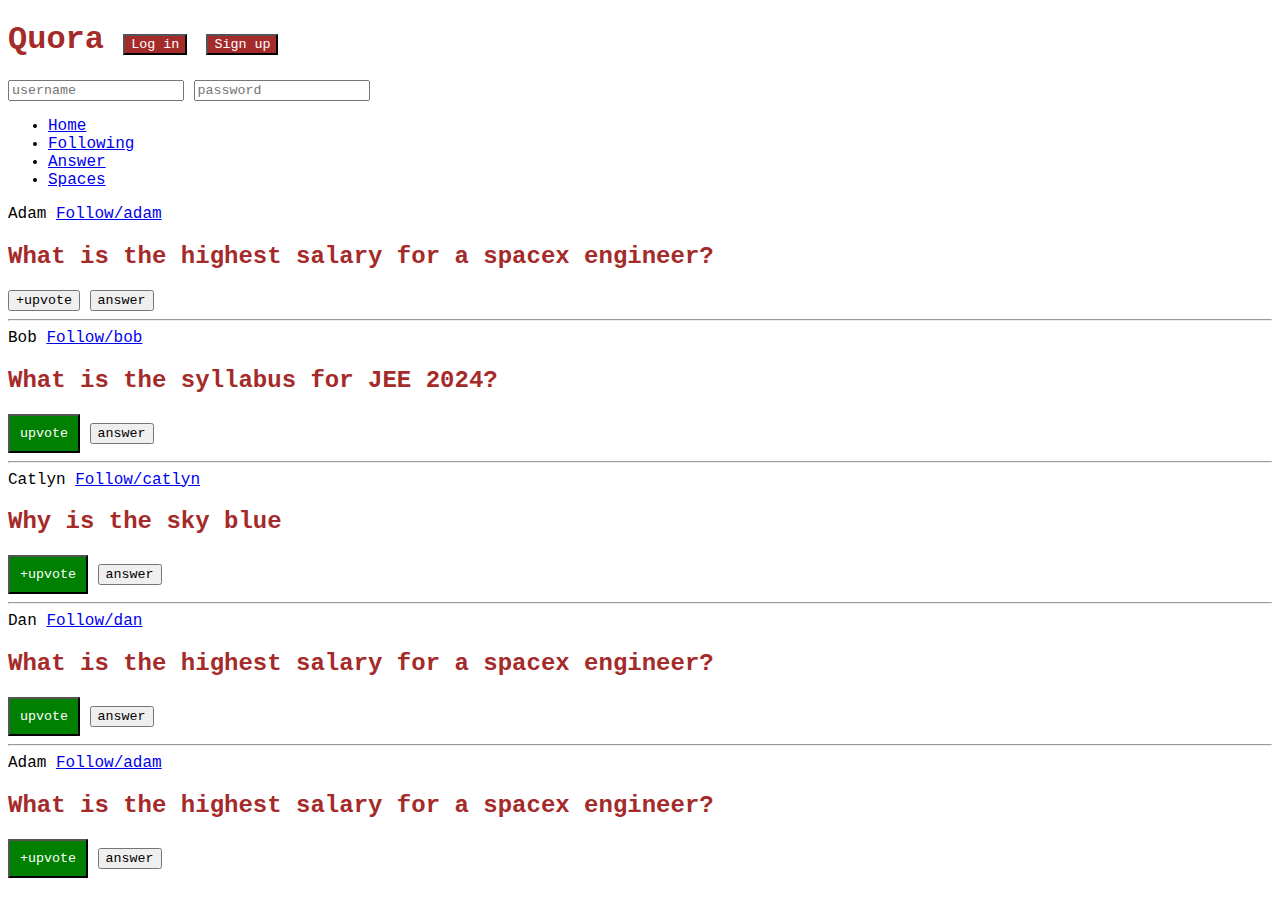
<file: index.html>
<!DOCTYPE html>
<html lang="en">
<head>
    <meta charset="UTF-8">
    <meta name="viewport" content="width=device-width, initial-scale=1.0">
    <title>CSS </title>
    <link rel="stylesheet" href="style.css">
</head>
<body>
    <header>
        <div>
            <span><h1><b>Quora</b></span>
            <button id="login">Log in</button>
            <button id="signin">Sign up</button>
        </div>
        <div>
            <input type="text" placeholder="username">
            <input type="password" placeholder="password">
        </div>
        <ul>
            <li><a href="#">Home</a></li>
            <li><a href="#">Following</a></li>
            <li><a href="#">Answer</a></li>
            <li><a href="#">Spaces</a></li>
        </ul>
    </header>
    <main>
        <div>
            Adam <a href="#">Follow/adam</a>
            <h2>What is the highest salary for a spacex engineer?</h2>
            <button>+upvote</button>
            <button>answer</button>
        </div>
        <hr>
        <div>
            Bob <a href="#">Follow/bob</a>
            <h2>What is the syllabus for JEE 2024?</h2>
            <button  class="upvote">upvote</button>
            <button>answer</button>
        </div>
        <hr>
        <div>
            Catlyn <a href="#">Follow/catlyn</a>
            <h2>Why is the sky blue</h2>
            <button class="upvote">+upvote</button>
            <button>answer</button>
        </div>
        <hr>
        <div>
            Dan <a href="#">Follow/dan</a>
            <h2>What is the highest salary for a spacex engineer?</h2>
            <button class="upvote">upvote</button>
            <button>answer</button>
        </div>
        <hr>
        <div>
            Adam <a href="#">Follow/adam</a>
            <h2>What is the highest salary for a spacex engineer?</h2>
            <button class="upvote">+upvote</button>
            <button>answer</button> 
        </div>

    </main>
</body>
</html>
</file>
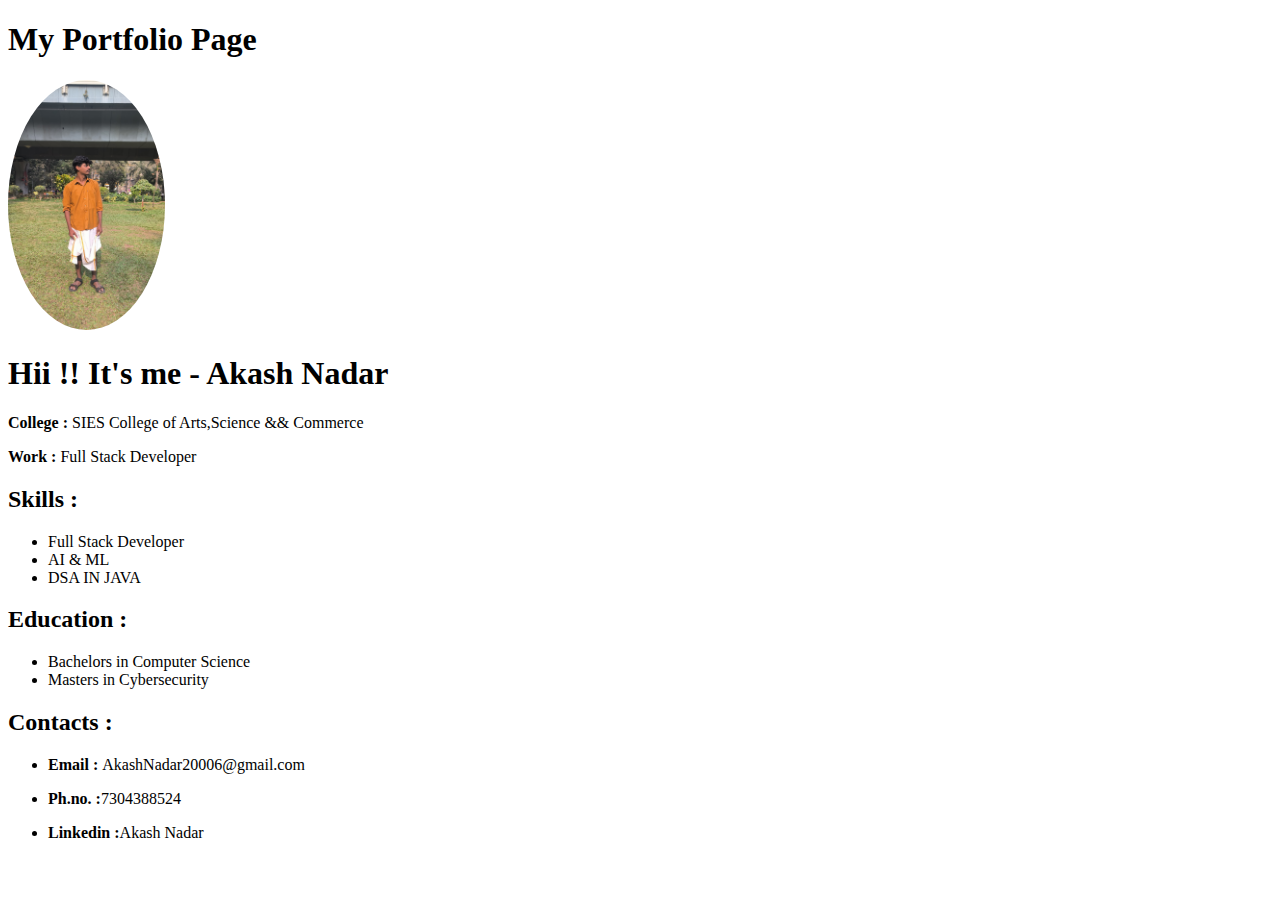
<file: classroom.html>
<!DOCTYPE html>
<html lang="en">
<head>
    <meta charset="UTF-8">
    <meta name="viewport" content="width=device-width, initial-scale=1.0">
    <title>Portfolio Page</title>
</head>
<body>
    <h1>My Portfolio Page</h1>
    <img src="me.jpg" height="250px" style="border-radius: 50%;">
    <p><h1>Hii !! It's me - Akash Nadar</h1></p>
    <p><b>College : </b>SIES College of Arts,Science && Commerce</p>
    <p><b>Work : </b>Full Stack Developer</p>
    
    <h2>Skills :</h2>
    <ul>
        <li>Full Stack Developer</li>
        <li>AI & ML</li>
        <li>DSA IN JAVA</li>
    </ul>

    <h2>Education :</h2>
    <ul>
        <li>Bachelors in Computer Science</li>
        <li>Masters in Cybersecurity</li>
    </ul>

    <h2>Contacts :</h2>
    <ul>
        <li><p><b>Email : </b>AkashNadar20006@gmail.com</p></li>
        <li><p><b>Ph.no. :</b>7304388524</p></li>
        <li><p><b>Linkedin :</b>Akash Nadar</p></li>
    </ul>
</body>
</html>
</file>
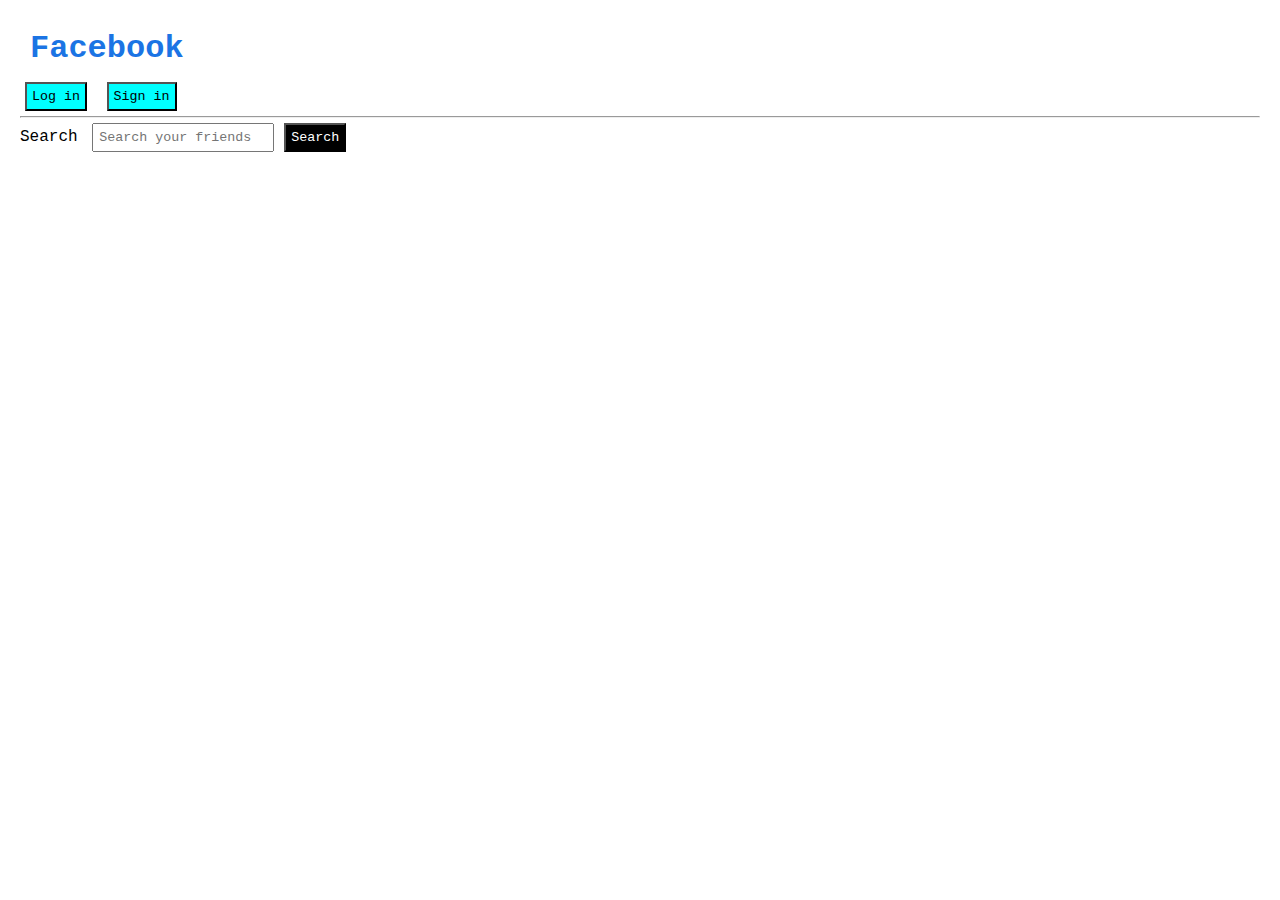
<file: Qs.html>
<!DOCTYPE html>
<html lang="en">
<head>
    <meta charset="UTF-8">
    <meta name="viewport" content="width=device-width, initial-scale=1.0">
    <title>Document</title>
    <link rel="stylesheet" href="style1.css">
</head>
<body>
    <h1>Facebook</h1>
    <button id="login">Log in</button>
    <button id="signin">Sign in</button>
    <hr>
    Search <input type="text" placeholder="Search your friends"><button id="search">Search</button>  
</body>
</html>
</file>
<file: style.css>
*{
    font-family: 'Courier New', Courier, monospace;
}

#login,#signin{
  background-color: brown;
  color: white;
}

h1,h2{
    color: brown;
}

.upvote{
    padding: 10px;
    color: white;
    background-color: green;
}
</file>
<file: style1.css>
*{
   font-family: 'Courier New', Courier, monospace;
   padding: 5px;
   margin: 5px;
}
h1{
  color: #1b74e4;
}

hr{
    margin: 0;
    padding: 0;
}

#search{
    color: white;
    background-color: black;
}

#login,#signin{
    background-color: aqua;
}
</file>
